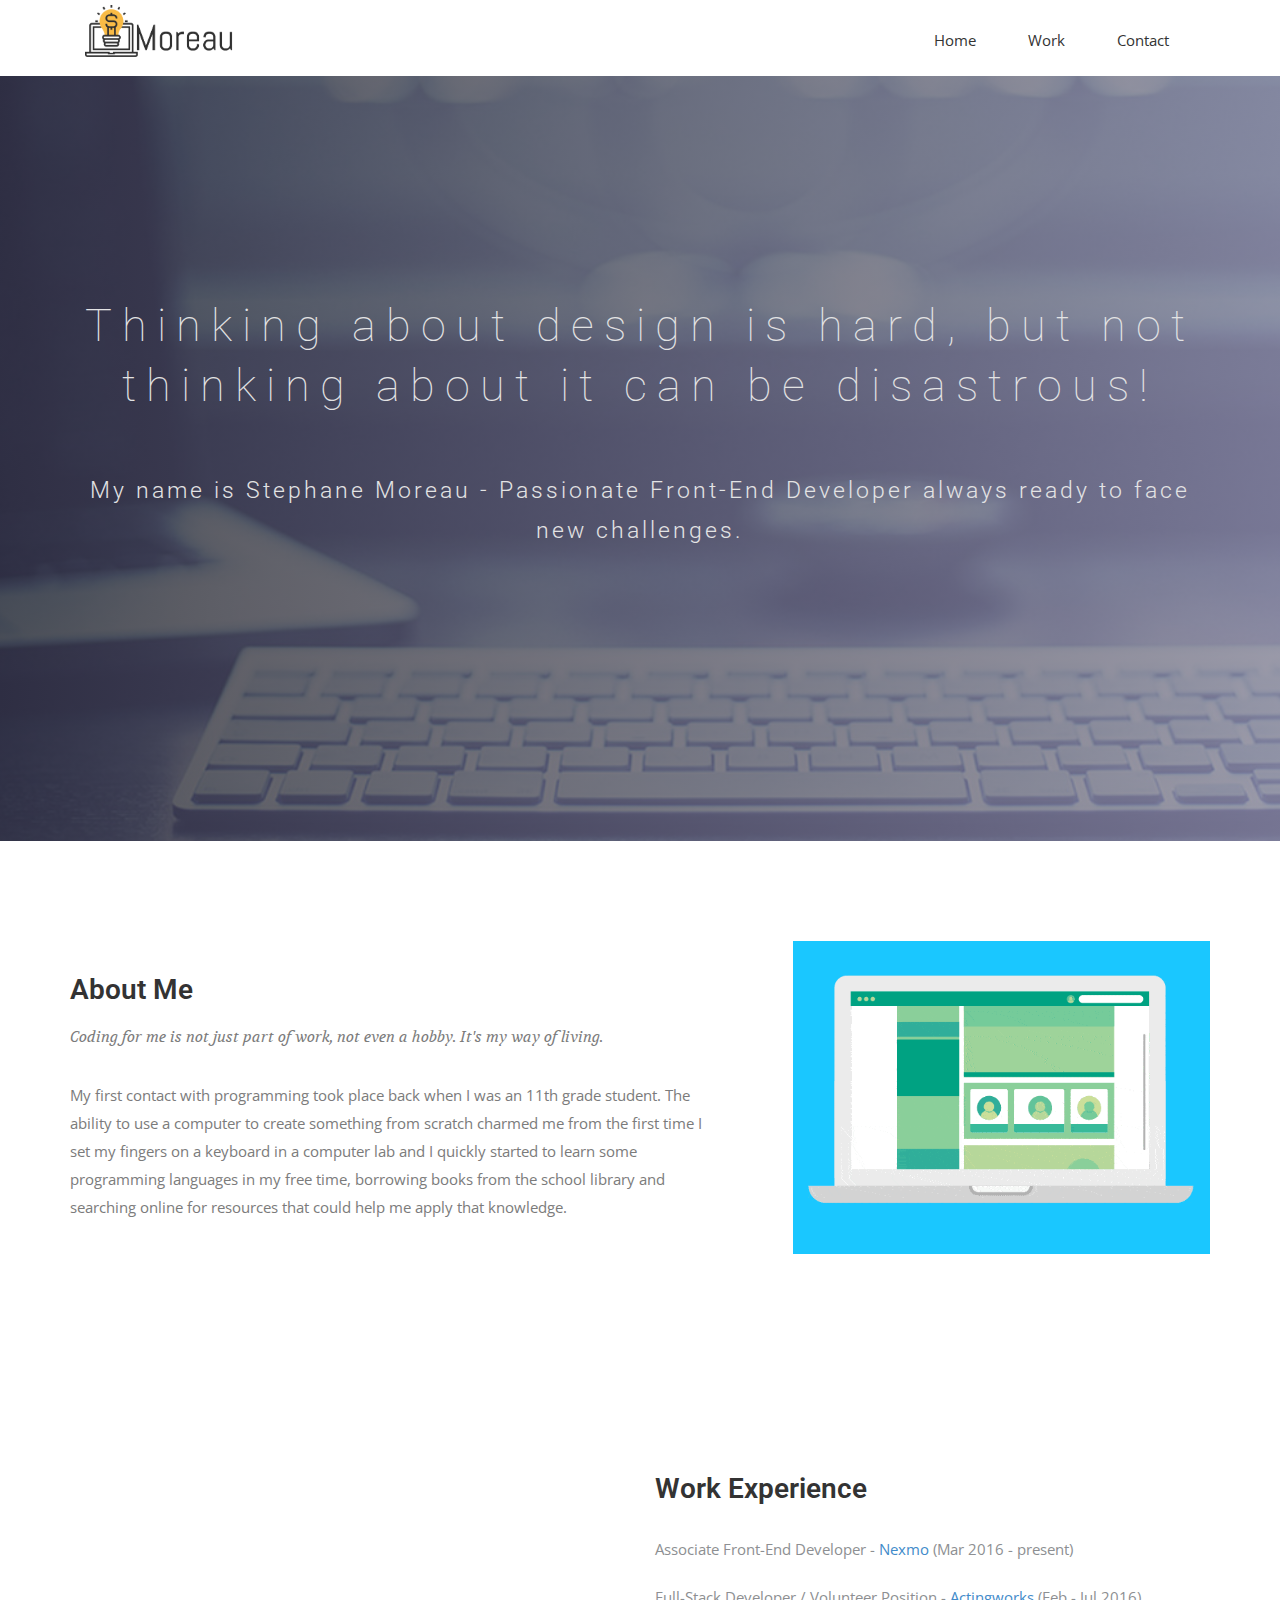
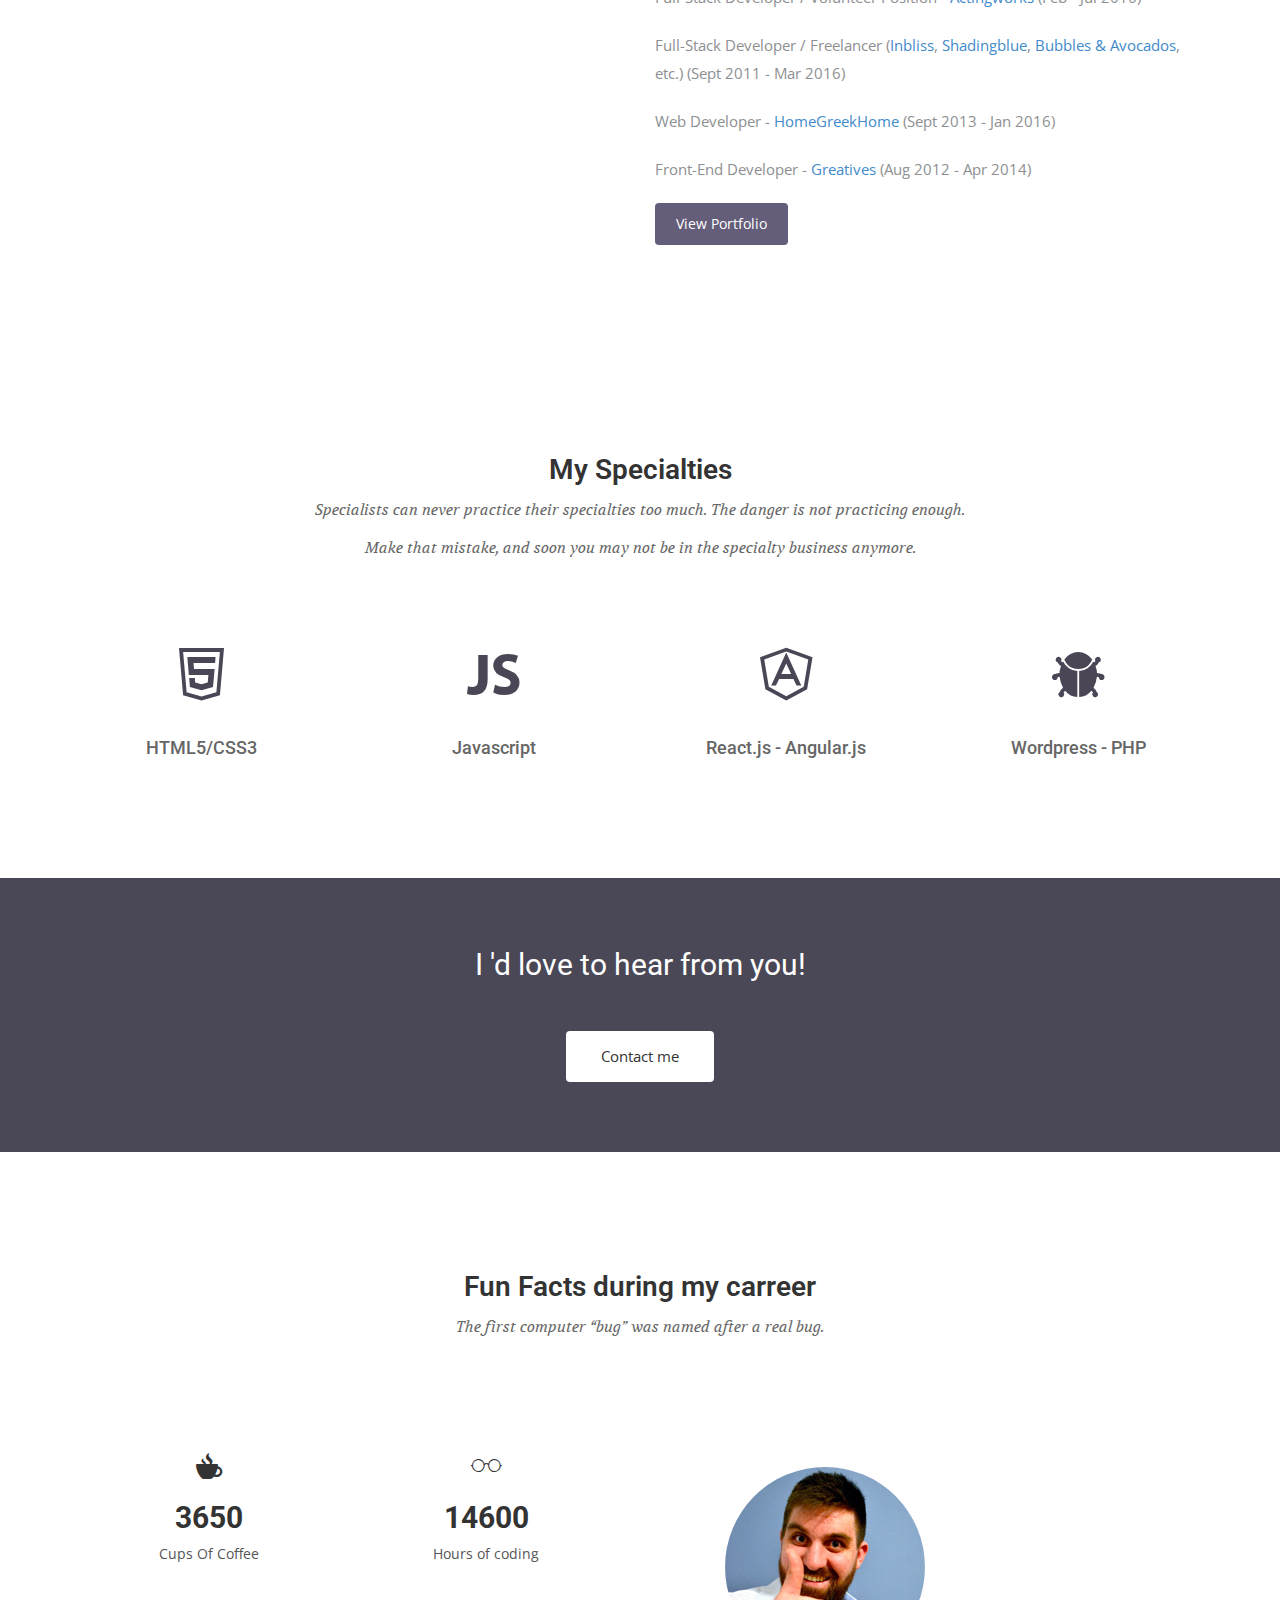
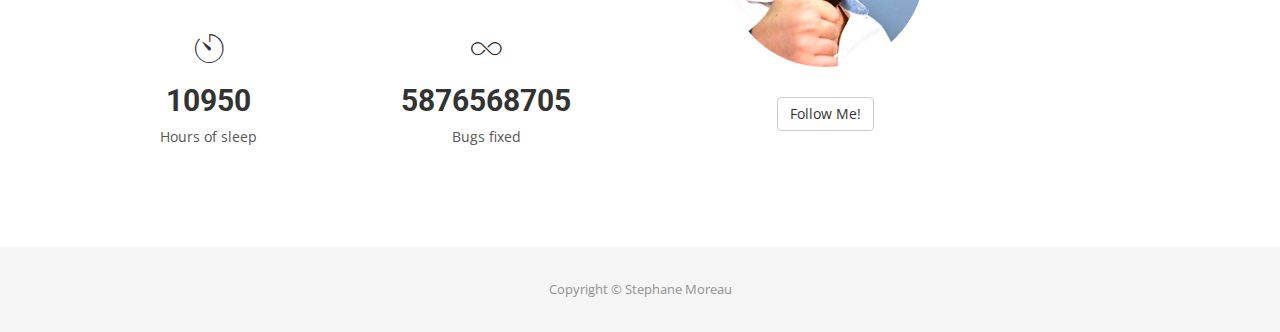
<file: index.html>
<!DOCTYPE html>
<html class="no-js">
  <head>
    <meta charset="utf-8">
    <meta http-equiv="X-UA-Compatible" content="IE=edge">
    <title>Stephane Moreau</title>
    <meta name="description" content="">
    <meta name="viewport" content="width=device-width, initial-scale=1">
    <!-- Place favicon.ico and apple-touch-icon.png in the root directory -->
    
    <!-- CSS -->
    <link rel="stylesheet" href="css/owl.carousel.css">
    <link rel="stylesheet" href="css/bootstrap.min.css">
    <link rel="stylesheet" href="css/font-awesome.min.css">
    <link rel="stylesheet" href="css/style.css">
    <link rel="stylesheet" href="css/ionicons.min.css">
    <link rel="stylesheet" href="css/animate.css">
    <link rel="stylesheet" href="css/responsive.css">
    
    <!-- Js -->
    <script src="js/vendor/modernizr-2.6.2.min.js"></script>
    <script src="https://ajax.googleapis.com/ajax/libs/jquery/1.12.4/jquery.min.js"></script>
    <script>window.jQuery || document.write('<script src="js/vendor/jquery-1.10.2.min.js"><\/script>')</script>
    <script src="js/bootstrap.min.js"></script>
    <script src="js/owl.carousel.min.js"></script>
    <script src="js/plugins.js"></script>
    <script src="js/min/waypoints.min.js"></script>
    <script src="js/jquery.counterup.js"></script>

    <!-- favicon -->
    <link rel="apple-touch-icon" sizes="57x57" href="img/favicon.ico/apple-icon-57x57.png">
    <link rel="apple-touch-icon" sizes="60x60" href="img/favicon.ico/apple-icon-60x60.png">
    <link rel="apple-touch-icon" sizes="72x72" href="img/favicon.ico/apple-icon-72x72.png">
    <link rel="apple-touch-icon" sizes="76x76" href="img/favicon.ico/apple-icon-76x76.png">
    <link rel="apple-touch-icon" sizes="114x114" href="img/favicon.ico/apple-icon-114x114.png">
    <link rel="apple-touch-icon" sizes="120x120" href="img/favicon.ico/apple-icon-120x120.png">
    <link rel="apple-touch-icon" sizes="144x144" href="img/favicon.ico/apple-icon-144x144.png">
    <link rel="apple-touch-icon" sizes="152x152" href="img/favicon.ico/apple-icon-152x152.png">
    <link rel="apple-touch-icon" sizes="180x180" href="img/favicon.ico/apple-icon-180x180.png">
    <link rel="icon" type="image/png" sizes="192x192"  href="img/favicon.ico/android-icon-192x192.png">
    <link rel="icon" type="image/png" sizes="32x32" href="img/favicon.ico/favicon-32x32.png">
    <link rel="icon" type="image/png" sizes="96x96" href="img/favicon.ico/favicon-96x96.png">
    <link rel="icon" type="image/png" sizes="16x16" href="img/favicon.ico/favicon-16x16.png">
    <link rel="manifest" href="img/favicon.ico/manifest.json">
    <meta name="msapplication-TileColor" content="#ffffff">
    <meta name="msapplication-TileImage" content="img/favicon.ico/ms-icon-144x144.png">
    <meta name="theme-color" content="#ffffff">




    <script src="js/main.js"></script>
    <script>    
      $(document).ready(function() {
          var content = $('.content');
          var clicked = false;
          
          document.getElementById("trigger").addEventListener("click", function(event){
              event.preventDefault()
          });
        
          $('#trigger').on('click', function() {
              if (clicked === false){
                $(this).text('Hide Follow!');
                content.removeClass('reverse').addClass('running');
                $('#layerSocialControl, #layerSocialControl1, #layerSocialControl2, #layerSocialControl3').removeClass('hidden');
                clicked = true;
              }else{
                $(this).text('Follow Me!');
                content.removeClass('running').addClass('reverse');
                $('#layerSocialControl, #layerSocialControl1, #layerSocialControl2, #layerSocialControl3').addClass('hidden');
                clicked = false;
              }
          });
      });

        $(document).ready(function() {
          var offset = 220;
          var duration = 500;
          $(window).scroll(function() {
            if ($(this).scrollTop() > offset) {
              $('.crunchify-top').fadeIn(duration);
            } else {
              $('.crunchify-top').fadeOut(duration);
            }
          });
       
          $('.crunchify-top').click(function(event) {
            event.preventDefault();
            $('html, body').animate({scrollTop: 0}, duration);
            return false;
          })
        });
    </script>

  </head>
  <body>



    <!-- Header Start -->
  <header>
    <div class="container">
      <div class="row">
        <div class="col-md-12">
          <!-- header Nav Start -->
          <nav class="navbar navbar-default">
            <div class="container-fluid">
              <!-- Brand and toggle get grouped for better mobile display -->
              <div class="navbar-header">
                <button type="button" class="navbar-toggle collapsed" data-toggle="collapse" data-target="#bs-example-navbar-collapse-1">
                <span class="sr-only">Toggle navigation</span>
                <span class="icon-bar"></span>
                <span class="icon-bar"></span>
                <span class="icon-bar"></span>
                </button>
                <a class="navbar-brand" href="index.html">
                  <img style="width: 175px;" src="img/rsz_my-logo.png" alt="Logo">
                </a>
              </div>
                <!-- Collect the nav links, forms, and other content for toggling -->
                <div class="collapse navbar-collapse" id="bs-example-navbar-collapse-1">
                  <ul class="nav navbar-nav navbar-right">
                    <li><a href="index.html">Home</a></li>
                    <li><a href="work.html">Work</a></li>
                    <li><a href="contact.html">Contact</a></li>
                  </ul>
                </div><!-- /.navbar-collapse -->
              </div><!-- /.container-fluid -->
            </nav>
          </div>
        </div>
      </div>
    </header><!-- header close -->
        
    <!-- Slider Start -->
    <section id="slider">
      <div class="container">
        <div class="row">
          <div class="col-md-12">
            <div class="block">
              <h1 class="animated fadeInUp" style="text-align: center;">Thinking about design is hard, but not thinking about it can be disastrous!</h1>
              <p class="animated fadeInUp" style="text-align: center;">My name is Stephane Moreau - Passionate Front-End Developer always ready to face new challenges.</p>
            </div>
          </div>
        </div>
      </div>
    </section>
    <!-- Wrapper Start -->
    <section id="intro">
      <div class="container">
        <div class="row">
          <div class="col-md-7 col-sm-12">
            <div class="block">
              <div class="section-title">
                <h2>About Me</h2>
                <p>Coding for me is not just part of work, not even a hobby. It's my way of living.</p>
              </div>
              <p>My first contact with programming took place back when I was an 11th grade student. The ability to use a computer to create something from scratch charmed me from the first time I set my fingers on a keyboard in a computer lab and I quickly started to learn some programming languages in my free time, borrowing books from the school library and searching online for resources that could help me apply that knowledge.</p>
            </div>
          </div><!-- .col-md-7 close -->
          <div class="col-md-5 col-sm-12">
            <div class="block">
              <img src="img/ezgif.com-optimize.gif" alt="Img">
            </div>
          </div><!-- .col-md-5 close -->
        </div>
      </div>
    </section>

  <section id="feature">
    <div class="container">
      <div class="row">
        <div class="col-md-6 col-md-offset-6">
          <h2>Work Experience</h2>
          <p>Associate Front-End Developer - <a target="_blank" href="https://www.nexmo.com/">Nexmo</a> (Mar 2016 - present)</p>
          <p>Full-Stack Developer / Volunteer Position - <a target="_blank" href="http://actingworks.co.uk/">Actingworks</a> (Feb - Jul 2016)</p>
          <p>Full-Stack Developer / Freelancer (<a target="_blank" href="http://inbliss.gr/">Inbliss</a>, <a target="_blank" href="http://shadingblue.com/">Shadingblue</a>, <a target="_blank" href="http://www.bubblesandavocados.gr/">Bubbles & Avocados</a>, etc.) (Sept 2011 - Mar 2016)</p>
          <p>Web Developer - <a target="_blank" href="http://www.homegreekhome.com/">HomeGreekHome</a> (Sept 2013 - Jan 2016)</p>
          <p>Front-End Developer - <a target="_blank" href="https://themeforest.net/item/reload-responsive-multipurpose-theme/7302909?s_rank=3">Greatives</a> (Aug 2012 - Apr 2014)</p>
          <a href="work.html" class="btn btn-view-works">View Portfolio</a>
        </div>
      </div>
    </div>
  </section>
        
    <!-- Service Start -->
    <section id="service">
      <div class="container">
        <div class="row">
          <div class="section-title">
            <h2>My Specialties</h2>
            <p>Specialists can never practice their specialties too much. The danger is not practicing enough.</p>
            <p>Make that mistake, and soon you may not be in the specialty business anymore.</p>
          </div>
        </div>
        <div class="row ">
          <div class="col-sm-6 col-md-3">
            <div class="service-item">
              <i class="icon ion-social-html5-outline"></i>
              <h4><HEAD>HTML5/CSS3</HEAD></h4>
            </div>
          </div>
          <div class="col-sm-6 col-md-3">
            <div class="service-item">
              <i class="ion-social-javascript"></i>
              <h4>Javascript</h4>
            </div>
          </div>
          <div class="col-sm-6 col-md-3">
            <div class="service-item">
              <i class="ion-social-angular-outline"></i>
              <h4>React.js - Angular.js</h4>
            </div>
          </div>
          <div class="col-sm-6 col-md-3">
            <div class="service-item">
              <i class="ion-bug"></i>
              <h4>Wordpress - PHP</h4>
            </div>
          </div>
          </div>
        </div>
      </div>
    </section>
    <!-- Call to action Start -->
    <section id="call-to-action">
      <div class="container">
        <div class="row">
          <div class="col-md-12">
            <div class="block">
              <h2>I 'd love to hear from you!</h2>
              <a class="btn btn-default btn-call-to-action" href="contact.html" >Contact me</a>
            </div>
          </div>
        </div>
      </div>
    </section>
    <!-- Content Start -->
    <section id="testimonial">
      <div class="container">
        <div class="row">
          <div class="section-title text-center">
            <h2>Fun Facts during my carreer</h2>
            <p>The first computer “bug” was named after a real bug.</p>
          </div>
        </div>
        <div class="row">
          <div class="col-md-6">
            <div class="block">
              <ul class="counter-box clearfix">
                <li>
                  <div class="block">
                    <i class="ion-coffee"></i>
                    <h4 class="counter">3650</h4>
                    <span>Cups Of Coffee</span>
                  </div>
                </li>
                <li>
                  <div class="block">
                    <i class="ion-ios-glasses-outline"></i>
                    <h4 class="counter">14600</h4>
                    <span>Hours of coding</span>
                  </div>
                </li>
                <li>
                  <div class="block">
                    <i class="ion-ios-timer-outline"></i>
                    <h4 class="counter">10950</h4>
                    <span>Hours of sleep</span>
                  </div>
                </li>
                <li>
                  <div class="block">
                    <i class="ion-ios-infinite-outline"></i>
                    <h4 class="counter">5876568705</h4>
                    <span>Bugs fixed</span>
                  </div>
                </li>

              </ul>
            </div>
          </div>
          <div class="col-md-6 hidden-sm hidden-xs">
            <!-- Follow me -->
            <div class="content">
              <div class="ID-Image">
              <img src="img/stefanos200x200.jpg" style="width: 200px; height: 200px; border-radius: 100px;">
                <ul id="follow">
                  <li class="line1">
                    <span id="layerBall" class="ball">LINKED IN</span><span id="layerPulse" class="pulse"></span>
                    </li>
                    
                  
                    <li class="line2">
                    <span id="layerBall1" class="ball1">FOORST</span><span id="layerPulse1" class="pulse1"></span>
                    </li>
                  
                    <li class="line3">
                    <span id="layerBall2" class="ball2">TWITTER</span><span id="layerPulse2" class="pulse2"></span>
                    </li>
                  
                    <li class="line4">
                    <span id="layerBall3" class="ball3">FACEBOOK</span><span id="layerPulse3" class="pulse3"></span>
                    </li>
                </ul>
                
                <ul id="social">
                  <li id="layerSocialControl3" class="facebook btn btn-default hidden"><a target="_blank" href="https://www.facebook.com/stefanos.moreau">Facebook</a></li>
                  <li id="layerSocialControl2" class="twitter btn btn-default hidden"><a target="_blank" href="https://twitter.com/st_moreau">Twitter</a></li>
                  <li id="layerSocialControl" class="linked btn btn-default hidden"><a target="_blank" href="https://uk.linkedin.com/in/stefmoreau
">Linked In</a></li>
                  <li id="layerSocialControl1" class="forrst btn btn-default hidden"><a target="_blank" href="https://www.instagram.com/st.moreau">Instagram</a></li>
                </ul>

              </div>
                
              <a class="btn btn-default" id="trigger" href="#">Follow Me!</a>
            </div>
          </div>
        </div>
      </div>
    </section>






<a href="#" class="crunchify-top">↑</a>

    
    <!-- footer Start -->
    <footer>
      <div class="container">
        <div class="row">
          <div class="col-md-12">
            <p>Copyright &copy; Stephane Moreau</p>
          </div>
        </div>
      </div>
    </footer>
            
            
  
            
    
    </bod</html>
</file>
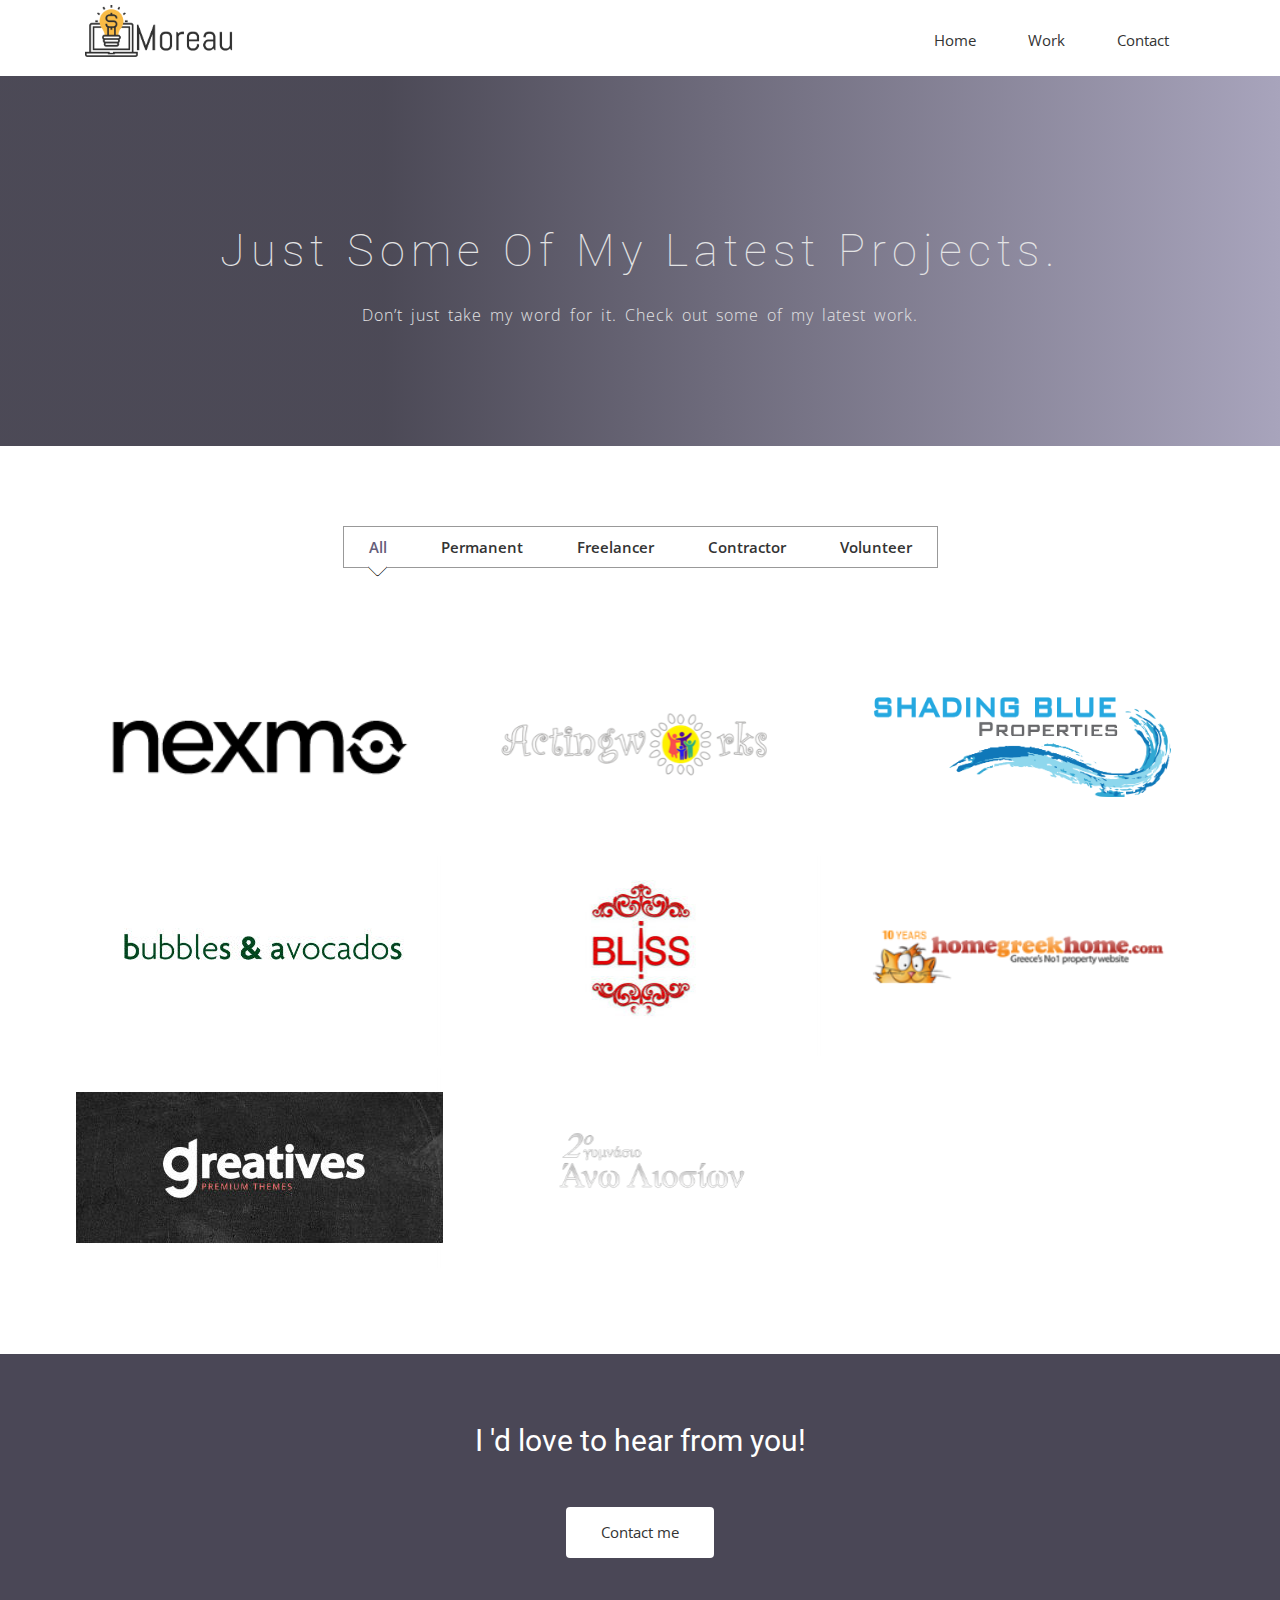
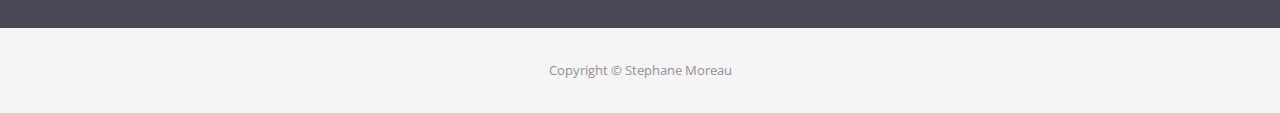
<file: work.html>
<!DOCTYPE html>
<html class="no-js">
  <head>
    <meta charset="utf-8">
    <meta http-equiv="X-UA-Compatible" content="IE=edge">
    <title>Stephane Moreau - Work</title>
    <meta name="description" content="">
    <meta name="viewport" content="width=device-width, initial-scale=1">
    <!-- Place favicon.ico and apple-touch-icon.png in the root directory -->
    
    <!-- CSS -->
    <link rel="stylesheet" href="css/owl.carousel.css">
    <link rel="stylesheet" href="css/bootstrap.min.css">
    <link rel="stylesheet" href="css/font-awesome.min.css">
    <link rel="stylesheet" href="css/style.css">
    <link rel="stylesheet" href="css/ionicons.min.css">
    <link rel="stylesheet" href="css/animate.css">
    <link rel="stylesheet" href="css/responsive.css">
    
    <!-- Js -->
    <script src="js/vendor/modernizr-2.6.2.min.js"></script>
    <script src="https://ajax.googleapis.com/ajax/libs/jquery/1.12.4/jquery.min.js"></script>
    <script>window.jQuery || document.write('<script src="js/vendor/jquery-1.10.2.min.js"><\/script>')</script>
    <script src="js/bootstrap.min.js"></script>
    <script src="js/owl.carousel.min.js"></script>
    <script src="js/min/waypoints.min.js"></script>
    <script src="js/jquery.counterup.js"></script>
    <script src="js/plugins.js"></script>

    <!-- favicon -->
    <link rel="apple-touch-icon" sizes="57x57" href="img/favicon.ico/apple-icon-57x57.png">
    <link rel="apple-touch-icon" sizes="60x60" href="img/favicon.ico/apple-icon-60x60.png">
    <link rel="apple-touch-icon" sizes="72x72" href="img/favicon.ico/apple-icon-72x72.png">
    <link rel="apple-touch-icon" sizes="76x76" href="img/favicon.ico/apple-icon-76x76.png">
    <link rel="apple-touch-icon" sizes="114x114" href="img/favicon.ico/apple-icon-114x114.png">
    <link rel="apple-touch-icon" sizes="120x120" href="img/favicon.ico/apple-icon-120x120.png">
    <link rel="apple-touch-icon" sizes="144x144" href="img/favicon.ico/apple-icon-144x144.png">
    <link rel="apple-touch-icon" sizes="152x152" href="img/favicon.ico/apple-icon-152x152.png">
    <link rel="apple-touch-icon" sizes="180x180" href="img/favicon.ico/apple-icon-180x180.png">
    <link rel="icon" type="image/png" sizes="192x192"  href="img/favicon.ico/android-icon-192x192.png">
    <link rel="icon" type="image/png" sizes="32x32" href="img/favicon.ico/favicon-32x32.png">
    <link rel="icon" type="image/png" sizes="96x96" href="img/favicon.ico/favicon-96x96.png">
    <link rel="icon" type="image/png" sizes="16x16" href="img/favicon.ico/favicon-16x16.png">
    <link rel="manifest" href="img/favicon.ico/manifest.json">
    <meta name="msapplication-TileColor" content="#ffffff">
    <meta name="msapplication-TileImage" content="img/favicon.ico/ms-icon-144x144.png">
    <meta name="theme-color" content="#ffffff">

    <script src="js/main.js"></script>

    <script type="text/javascript">
      
      $(document).ready(function() {
          var offset = 220;
          var duration = 500;
          $(window).scroll(function() {
            if ($(this).scrollTop() > offset) {
              $('.crunchify-top').fadeIn(duration);
            } else {
              $('.crunchify-top').fadeOut(duration);
            }
          });
       
          $('.crunchify-top').click(function(event) {
            event.preventDefault();
            $('html, body').animate({scrollTop: 0}, duration);
            return false;
          })
        });
      
    </script>
  </head>
  <body>




    <!-- Header Start -->
    <header>
        <div class="container">
            <div class="row">
                <div class="col-md-12">
                            <!-- header Nav Start -->
                    <nav class="navbar navbar-default">
                      <div class="container-fluid">
                        <!-- Brand and toggle get grouped for better mobile display -->
                        <div class="navbar-header">
                          <button type="button" class="navbar-toggle collapsed" data-toggle="collapse" data-target="#bs-example-navbar-collapse-1">
                            <span class="sr-only">Toggle navigation</span>
                            <span class="icon-bar"></span>
                            <span class="icon-bar"></span>
                            <span class="icon-bar"></span>
                          </button>
                          <a class="navbar-brand" href="index.html">
                              <img style="width: 175px;" src="img/rsz_my-logo.png" alt="Logo">
                          </a>
                        </div>

                        <!-- Collect the nav links, forms, and other content for toggling -->
                        <div class="collapse navbar-collapse" id="bs-example-navbar-collapse-1">
                          <ul class="nav navbar-nav navbar-right">
                            <li><a href="index.html">Home</a></li>
                            <li><a href="work.html">Work</a></li>
                            <li><a href="contact.html">Contact</a></li>
                            </li>
                          </ul>
                        </div><!-- /.navbar-collapse -->
                      </div><!-- /.container-fluid -->
                    </nav>
                </div>
            </div>
        </div>
    </header><!-- header close -->
    
        <!-- Slider Start -->
    <section id="global-header">
        <div class="container">
            <div class="row">
                <div class="col-md-12">
                    <div class="block">
                        <h1>Just some of my latest projects.</h1>
                        <p>Don’t just take my word for it. Check out some of my latest work.</p>
                    </div>
                </div>
            </div>
        </div>
    </section>
        <!-- Portfolio Start -->
    <section id="portfolio-work">
        <div class="container">
            <div class="row">
              <div class="col-md-12">
                <div class="block">
                  <div class="portfolio-menu">
                    <ul>
                        <li class="filter" data-filter="all">All</li>
                        <li class="filter" data-filter=".Permanent">Permanent</li>
                        <li class="filter" data-filter=".Freelancer">Freelancer</li>
                        <li class="filter" data-filter=".Contractor">Contractor</li>
                        <li class="filter" data-filter=".Volunteer">Volunteer</li>
                    </ul>
                  </div>
                  <div class="portfolio-contant">
                    <ul id="portfolio-contant-active">
                      <li class="mix Permanent">
                        <a target="_blank" href="#">
                          <img src="img/portfolio/nexmo_logo_alt.gif" alt="">
                          <div class="overly">
                            <div class="position-center">
                              <h2>Nexmo</h2>
                              <p>Nexmo’s cloud communications platform enables you to develop faster and easier than ever before.</p>
                            </div>
                          </div>
                        </a>
                      </li>
                      <li class="mix Volunteer">
                        <a target="_blank" href="http://actingworks.co.uk/">
                          <img src="img/portfolio/ActingWorks-Logo.png" alt="">
                          <div class="overly">
                            <div class="position-center">
                              <h2>Actingworks</h2>
                              <p>Giving your child the opportunity to take part in activities like games, dance, arts & crafts and much more, as well as getting on with their homework.</p>
                            </div>
                          </div>
                        </a>
                      </li>
                      <li class="mix Freelancer">
                        <a target="_blank" href="http://shadingblue.com/">
                          <img src="img/portfolio/Shading-Blue.png" alt="">
                          <div class="overly">
                            <div class="position-center">
                              <h2>ShadingBlue</h2>
                              <p>Quality homes for your dream vacations.</p>
                            </div>
                          </div>
                        </a>
                      </li>
                      <li class="mix Freelancer">
                        <a target="_blank" href="http://www.bubblesandavocados.gr">
                          <img src="img/portfolio/bubbles-logo.jpg" alt="">
                          <div class="overly">
                            <div class="position-center">
                              <h2>Bubbles & Avocados</h2>
                              <p>Clean eating. Recipes - Motivation</p>
                            </div>
                          </div>
                        </a>
                      </li>
                      <li class="mix Freelancer">
                        <a target="_blank" href="http://inbliss.gr/">
                          <img src="img/portfolio/bliss-logo-300.jpg" alt="">
                          <div class="overly">
                            <div class="position-center">
                              <h2>Inbliss</h2>
                              <p>A registered professional company specialised in the art of light handling.</p>
                            </div>
                          </div>
                        </a>
                      </li>
                      <li class="mix Permanent">
                        <a target="_blank" href="http://www.homegreekhome.com/">
                          <img src="img/portfolio/homegreekhome.png" alt="">
                          <div class="overly">
                            <div class="position-center">
                              <h2>HomeGreekHome</h2>
                              <p>All property listings for sale or rent in Greece and Cyprus.</p>
                            </div>
                          </div>
                        </a>
                      </li>
                      <li class="mix Contractor">
                        <a target="_blank" href="https://themeforest.net/item/reload-responsive-multipurpose-theme/7302909?s_rank=3">
                          <img src="img/portfolio/greatives-profil.jpg" alt="">
                          <div class="overly">
                            <div class="position-center">
                              <h2>Greatives</h2>
                              <p>Reload - Responsive Multi-Purpose Theme.</p>
                            </div>
                          </div>
                        </a>
                      </li>
                      <li class="mix Freelancer">
                        <a target="_blank" href="http://2gymanli.gr/">
                          <img src="img/portfolio/2gymanli.png" alt="">
                          <div class="overly">
                            <div class="position-center">
                              <h2>2nd Ano Liosia Gymnasium</h2>
                              <p>No more stress over forgetting to bring home hard copies of assignments; students can simply log in and access the homework/activities from there.</p>
                            </div>
                          </div>
                        </a>
                      </li>
                    </ul>
                  </div>
                </div>
              </div>
            </div>
        </div>
    </section>

  
<!-- Call to action Start -->
    <section id="call-to-action">
      <div class="container">
        <div class="row">
          <div class="col-md-12">
            <div class="block">
              <h2>I 'd love to hear from you!</h2>
              <a class="btn btn-default btn-call-to-action" href="contact.html" >Contact me</a>
            </div>
          </div>
        </div>
      </div>
    </section>

    <a href="#" class="crunchify-top">↑</a>

    <!-- footer Start -->
    <footer>
      <div class="container">
        <div class="row">
          <div class="col-md-12">
            <p>Copyright &copy; Stephane Moreau</p>
          </div>
        </div>
      </div>
    </footer>
        
    </body>
</html>
</file>
<file: css/style.css>
@import url(http://fonts.googleapis.com/css?family=Open+Sans:400,300,600);
@import url(http://fonts.googleapis.com/css?family=Roboto:400,100,300,500,700);
@import url(http://fonts.googleapis.com/css?family=Volkhov:400italic);
/* var text-decoration */
/*--
  Common Css
--*/
body {
  font-family: 'Open Sans', sans-serif;
  -webkit-font-smoothing: antialiased;
}
h1,
h2,
h3,
h4,
h5,
h6 {
  font-family: 'Roboto', sans-serif;
}
h2 {
  font-size: 30px;
  font-weight: 400;
}
h3 {
  font-size: 28px;
  font-weight: 300;
}
p {
  font-size: 15px;
  line-height: 28px;
}
ul {
  padding: 0;
  margin: 0;
  list-style: none;
}
a,
a:active,
a:focus,
a:active {
  text-decoration: none !important;
}
.section-title {
  margin-bottom: 70px;
}
.section-title h2 {
  font-size: 28px;
  font-weight: 600;
}
.section-title p {
  font-family: 'Volkhov', serif;
  font-style: italic;
  color: #666;
}
/*--
  Header Start 
--*/
header {
  background: #fff;
  padding: 0px 0 16px 0;
}
@media (max-width: 767px) {
  header {
    padding: 0;
  }
}
header .navbar {
  margin-bottom: 0px;
  border: 0px;
}
header .navbar-brand {
  padding-top: 5px;
}
header .navbar-default {
  background: none;
  border: 0px;
}
header .navbar-default .navbar-nav {
  padding-top: 20px;
}
header .navbar-default .navbar-nav li a {
  color: #333333;
  padding: 10px 26px;
  font-size: 15px;
}
font header .navbar-default .navbar-nav li a:hover {
  color: #000;
}
/*---------------------------------------------
          Index Start 
-----------------------------------------------*/
/*--
  Slider Start 
--*/
#slider {
  background: url("../img/slider-bg.jpg") no-repeat;
  background-size: cover;
  background-attachment: fixed;
  background-position: 10% 0%;
  padding: 200px 0 280px 0;
  position: relative;
}
#slider:before {
  content: "";
  position: absolute;
  left: 0;
  top: 0;
  bottom: 0;
  right: 0;
  width: 100%;
  height: 100%;
  background: linear-gradient(to left, #8b86a3, #322e40);
  opacity: 0.8;
}
#slider .block {
  color: #E3E3E4;
}
#slider .block h1 {
  font-family: 'Roboto', sans-serif;
  font-weight: 100;
  font-size: 45px;
  line-height: 60px;
  letter-spacing: 10px;
  padding-bottom: 45px;
}
#slider .block p {
  font-size: 23px;
  line-height: 40px;
  font-family: 'Roboto', sans-serif;
  font-weight: 300;
  letter-spacing: 3px;
}
/*--
  wrapper Start 
--*/
#intro {
  padding: 100px 0;
}
#intro .block h2 {
  padding-top: 35px;
  line-height: 27px;
  margin: 0;
}
#intro .block p {
  color: #7B7B7B;
  padding-top: 20px;
}
#intro .block img {
  padding-left: 40px;
  width: 100%;
}
#intro .section-title {
  margin-bottom: 0px;
}
#intro .section-title p {
  padding-top: 20px;
}
/*--
  service Start 
--*/
#service {
  text-align: center;
  padding: 90px 0;
}
#service .service-item {
  padding-bottom: 30px;
}
#service .service-item i {
  font-size: 60px;
  color: #4A4656;
}
#service .service-item h4 {
  padding-top: 20px;
  margin: 0;
  color: #666;
}
#service .service-item p {
  color: #888;
  padding-top: 10px;
  margin: 0;
  font-size: 14px;
  line-height: 1.8;
}
/*--
  call-to-action Start 
--*/
#call-to-action {
  background: url("../img/call-to-action-bg.jpg") no-repeat;
  background-size: cover;
  background-attachment: fixed;
  padding: 70px 0px;
  position: relative;
  text-align: center;
  color: #fff;
}
#call-to-action:before {
  content: "";
  position: absolute;
  left: 0;
  right: 0;
  top: 0;
  bottom: 0;
  width: 100%;
  height: 100%;
  background: #1d192c;
  opacity: 0.8;
}
#call-to-action h2 {
  padding-bottom: 20px;
  line-height: 33px;
  margin: 0;
  font-size: 30px;
}
#call-to-action p {
  font-size: 14px;
  line-height: 1.6;
}
#call-to-action .btn-call-to-action {
  padding: 15px 35px;
  border: none;
  background-color: #fff;
  font-size: 15px;
  color: #333333;
  margin-top: 30px;
}
/*--
  Feature Start 
--*/
#feature {
  background: url("../img/featue-bg.jpg");
  background-position: 50% 94px;
  width: 100%;
  display: block;
  position: relative;
  overflow: visible;
  background-attachment: fixed;
  background-repeat: no-repeat;
  background-position: center center;
  background-color: #fff;
  -webkit-background-size: cover;
  -moz-background-size: cover;
  -o-background-size: cover;
  background-size: cover;
  -webkit-box-sizing: border-box;
  -moz-box-sizing: border-box;
  box-sizing: border-box;
  -webkit-backface-visibility: hidden;
  backface-visibility: hidden;
  padding: 100px 0;
}
#feature h2 {
  font-size: 28px;
  font-weight: 600;
  margin-bottom: 30px;
}
#feature p {
  color: #8d8f92;
  margin-bottom: 20px;
}
#feature .btn-view-works {
  background: #655E7A;
  color: #fff;
  padding: 10px 20px;
}
/*--
  content Start 
--*/
#testimonial {
  padding: 100px 0 0 0;
}
#testimonial .block h2 {
  line-height: 27px;
  color: #5C5C5C;
  padding-top: 110px;
}
#testimonial .block p {
  padding-top: 50px;
  color: #7B7B7B;
}
#testimonial .counter-box li {
  width: 50%;
  float: left;
  text-align: center;
  margin: 30px 0 30px;
}
#testimonial .counter-box li i {
  font-size: 35px;
}
#testimonial .counter-box li h4 {
  font-size: 30px;
  font-weight: bold;
}
#testimonial .counter-box li span {
  color: #555;
}
#testimonial .testimonial-carousel {
  text-align: center;
  width: 75%;
  border: 1px solid #DEDEDE;
  padding: 24px;
  margin: 0 auto;
}
#testimonial .testimonial-carousel img {
  padding-bottom: 38px;
}
#testimonial .testimonial-carousel p {
  line-height: 28px;
  font-weight: 300;
  padding-bottom: 20px;
}
#testimonial .testimonial-carousel .user img {
  padding-bottom: 0px;
  border-radius: 500px;
}
#testimonial .testimonial-carousel .user p {
  padding-bottom: 0;
  font-size: 12px;
  line-height: 20px;
  color: #353241;
}
#testimonial .testimonial-carousel .user p span {
  display: block;
  color: #353241;
  font-weight: 600;
}
#testimonial .testimonial-carousel .owl-carousel .owl-pagination div {
  border: 1px solid #1D1D1D;
  border-radius: 500px;
  display: inline-block;
  height: 10px;
  margin-right: 15px;
  width: 10px;
}
#testimonial .testimonial-carousel .owl-carousel .owl-pagination div.active {
  background: #5C5C5C;
  font-size: 30px;
  display: inline-block;
  border: 0px;
}
/*--
  features Start 
--*/
#clients-logo-section {
  padding-top: 30px;
  padding-bottom: 75px;
}
#clients-logo-section .clients-logo-img {
  padding: 0px 50px;
}
/*---------------------------------------------
          Work Start 
-----------------------------------------------*/
/*--
  Slider-work Start 
--*/
#global-header {
  background-size: cover;
  padding-top: 150px;
  padding-bottom: 107px;
  position: relative;
  background-attachment: fixed;
}
#global-header:before {
  content: "";
  position: absolute;
  left: 0;
  top: 0;
  bottom: 0;
  right: 0;
  width: 100%;
  height: 100%;
  background: linear-gradient(to left, #928dab, #1f1c2c 70%);
  opacity: 0.8;
}
#global-header .block {
  color: #E3E3E4;
  margin: 0 auto;
  text-align: center;
}
#global-header .block h1 {
  font-weight: 100;
  font-size: 45px;
  letter-spacing: 6px;
  padding-bottom: 15px;
  margin-top: 0;
  text-transform: capitalize;
}
#global-header .block p {
  font-size: 16px;
  font-weight: 300;
  letter-spacing: 1px;
  word-spacing: 3px;
}
/*--
  portfolio-work Start 
--*/
#portfolio-work {
  overflow: hidden;
  padding: 80px 0;
}
#portfolio-work .block .portfolio-menu {
  padding-bottom: 30px;
  text-align: center;
}
#portfolio-work .block .portfolio-menu ul {
  border: 1px solid #999999;
  display: inline-block;
  margin-bottom: 40px;
}
#portfolio-work .block .portfolio-menu ul li {
  display: inline-block;
  padding: 0px 25px;
  cursor: pointer;
  font-size: 15px;
  line-height: 40px;
  font-weight: 600;
  color: #333333;
  text-transform: capitalize;
  position: relative;
}
#portfolio-work .block .portfolio-menu ul .active {
  color: #655E7A;
  position: relative;
}
#portfolio-work .block .portfolio-menu ul .active:before {
  content: "\f0d7";
  position: absolute;
  font-family: 'FontAwesome';
  bottom: -18px;
  font-size: 30px;
  width: 20px;
  left: 0px;
  right: 0px;
  top: 23px;
  margin: 0 auto;
  color: #fff;
  text-shadow: 0 1px 0px rgba(0, 0, 0, 0.9);
  -webkit-transition: all 0.4s ease-in-out;
  -moz-transition: all 0.4s ease-in-out;
  -o-transition: all 0.4s ease-in-out;
  -ms-transition: all 0.4s ease-in-out;
  transition: all 0.4s ease-in-out;
}
#portfolio-work .block .portfolio-menu ul li:hover:before {
  content: "\f0d7";
  position: absolute;
  font-family: 'FontAwesome';
  bottom: -18px;
  font-size: 30px;
  width: 20px;
  left: 0px;
  right: 0px;
  top: 24px;
  margin: 0 auto;
  color: #fff;
  text-shadow: 0 1px 0px rgba(0, 0, 0, 0.9);
  -webkit-transition: all 0.4s ease-in-out;
  -moz-transition: all 0.4s ease-in-out;
  -o-transition: all 0.4s ease-in-out;
  -ms-transition: all 0.4s ease-in-out;
  transition: all 0.4s ease-in-out;
}
#portfolio-work .block .portfolio-contant ul li {
  float: left;
  width: 32.22%;
  height: 200px;
  overflow: hidden;
  margin: 6px;
  position: relative;
}
#portfolio-work .block .portfolio-contant ul li:hover .overly {
  opacity: 1;
}
#portfolio-work .block .portfolio-contant ul li:hover .position-center {
  position: absolute;
  top: 50%;
  -webkit-transform: translate(0%, -50%);
  -moz-transform: translate(0%, -50%);
  -ms-transform: translate(0%, -50%);
  transform: translate(0%, -50%);
}
#portfolio-work .block .portfolio-contant ul li a {
  display: block;
  color: #fff;
}
#portfolio-work .block .portfolio-contant ul li a h2 {
  font-size: 22px;
  text-transform: uppercase;
  letter-spacing: 1px;
}
#portfolio-work .block .portfolio-contant ul li a p {
  font-size: 15px;
}
#portfolio-work .block .portfolio-contant ul li a span {
  font-style: italic;
  font-size: 13px;
  color: #655E7A;
}
#portfolio-work .block .portfolio-contant ul img {
  width: 100%;
  height: auto;
}
#portfolio-work .block .portfolio-contant .overly {
  position: absolute;
  top: 0;
  bottom: 0;
  right: 0;
  left: 0;
  background: rgba(0, 0, 0, 0.9);
  opacity: 0;
  -webkit-transition: .3s all;
  -o-transition: .3s all;
  transition: .3s all;
  text-align: center;
}
#portfolio-work .block .portfolio-contant .position-center {
  position: absolute;
  top: 50%;
  width: 100%;
  margin-left: auto;
  margin-right: auto;
  -webkit-transform: translate(0%, 50%);
  -moz-transform: translate(0%, 50%);
  -ms-transform: translate(0%, 50%);
  transform: translate(0%, 50%);
  -webkit-transition: .5s all;
  -o-transition: .5s all;
  transition: .5s all;
}
#portfolio-work .block .mix {
  display: none;
}
/*--
  wrapper-work Start 
--*/
#wrapper-work {
  overflow: hidden;
  padding-top: 100px;
}
#wrapper-work ul li {
  width: 50%;
  float: left;
  position: relative;
}
#wrapper-work ul li img {
  width: 100%;
  height: 100%;
}
#wrapper-work ul li .items-text {
  position: absolute;
  top: 0;
  bottom: 0;
  left: 0;
  right: 0;
  width: 100%;
  height: 100%;
  color: #fff;
  background: rgba(0, 0, 0, 0.6);
  padding-left: 44px;
  padding-top: 140px;
}
#wrapper-work ul li .items-text h2 {
  padding-bottom: 28px;
  padding-top: 75px;
  position: relative;
}
#wrapper-work ul li .items-text h2:before {
  content: "";
  position: absolute;
  left: 0;
  bottom: 0;
  width: 75px;
  height: 3px;
  background: #fff;
}
#wrapper-work ul li .items-text p {
  padding-top: 30px;
  font-size: 16px;
  line-height: 27px;
  font-weight: 300;
  padding-right: 80px;
}
/*--
  features-work Start 
--*/
#features-work {
  padding-top: 50px;
  padding-bottom: 75px;
}
#features-work .block ul li {
  width: 19%;
  text-align: center;
  display: inline-block;
  padding: 40px 0px;
}
/*---------------------------------------------
          Work Close 
-----------------------------------------------*/
/*=============================================*/
/*---------------------------------------------
           Contact Start 
-----------------------------------------------*/
/*--
  slider-contact Start 
--*/
#slider-contact {
  background-size: cover;
  padding-top: 150px;
  padding-bottom: 107px;
  position: relative;
}
#slider-contact:before {
  content: "";
  position: absolute;
  left: 0;
  top: 0;
  bottom: 0;
  right: 0;
  width: 100%;
  height: 100%;
  background: linear-gradient(to left, #928dab, #1f1c2c 70%);
  opacity: 0.8;
}
#slider-contact .block {
  color: #E3E3E4;
  margin: 0 auto;
  padding-left: 90px;
}
#slider-contact .block h1 {
  font-family: 'Roboto', sans-serif;
  font-weight: 100;
  font-size: 45px;
  line-height: 60px;
  letter-spacing: 6px;
  padding-bottom: 15px;
}
#slider-contact .block p {
  font-size: 23px;
  line-height: 40px;
  font-family: 'Roboto', sans-serif;
  font-weight: 300;
  letter-spacing: 1px;
  word-spacing: 3px;
}
/*--
  contact-form Start 
--*/
#contact-form {
  padding-top: 70px;
  padding-bottom: 35px;
}
#contact-form form .form-group {
  padding-bottom: 15px;
  margin: 0px;
}
#contact-form form .form-group .form-control {
  background: #F6F8FA;
  height: 60px;
  border: 1px solid #EEF2F6;
  box-shadow: none;
  width: 100%;
}
#contact-form form .form-group-2 {
  padding-bottom: 15px;
  margin: 0px;
}
#contact-form form .form-group-2 textarea {
  background: #F6F8FA;
  height: 135px;
  border: 1px solid #EEF2F6;
  box-shadow: none;
  width: 100%;
}
#contact-form button {
  width: 100%;
  height: 60px;
  background: #47424C;
  border: none;
  color: #fff;
  font-family: 'Open Sans', sans-serif;
  font-size: 18px;
}
/*--
  wrapper-contact Start 
--*/
.address-block li {
  margin-bottom: 20px;
}
.address-block li i {
  margin-right: 15px;
  font-size: 20px;
  width: 20px;
}
.social-icons {
  margin-top: 40px;
}
.social-icons li {
  display: inline-block;
  margin: 0 6px;
}
.social-icons a {
  display: inline-block;
}
.social-icons i {
  color: #2C2C2C;
  margin-right: 25px;
  font-size: 25px;
}
.google-map {
  position: relative;
}
.google-map #map {
  width: 100%;
  height: 300px;
  background-color: #ff432e;
}
#contact-box {
  padding-top: 35px;
  padding-bottom: 58px;
}
#contact-box .block img {
  width: 100%;
}
#contact-box .block h2 {
  font-family: 'Open Sans', sans-serif;
  font-weight: 300;
  color: #000;
  font-size: 28px;
  padding-bottom: 30px;
}
#contact-box .block p {
  color: #5C5C5C;
  display: block;
}
/*--
  features-contact Start 
--*/
#features-contact {
  padding-top: 50px;
  padding-bottom: 75px;
}
#features-contact .block ul li {
  width: 19%;
  text-align: center;
  display: inline-block;
  padding: 40px 0px;
}
/*---------------------------------------------
          Contact Close 
-----------------------------------------------*/
/*--------- Heading------------*/
.heading {
  padding-bottom: 60px;
  text-align: center;
}
.heading h2 {
  color: #000;
  font-size: 30px;
  line-height: 40px;
  font-weight: 400;
}
.heading p {
  font-size: 18px;
  line-height: 40px;
  color: #292929;
  font-weight: 300;
}
/*---------------------------*/
/*--
  footer Start 
--*/
footer {
  background: #F5F5F5;
  text-align: center;
  padding-top: 30px;
  padding-bottom: 20px;
}
footer p {
  font-size: 13px;
  line-height: 25px;
  color: #919191;
}
footer a {
  color: #595959;
}
footer .footer-manu {
  padding-bottom: 25px;
}
footer .footer-manu ul {
  margin: 0px;
  padding: 0px;
}
footer .footer-manu ul li {
  display: inline-block;
  padding: 0px 20px;
}
footer .footer-manu ul li a {
  display: inline-block;
  color: #494949;
}
footer .footer-manu ul li a:hover {
  color: #000;
}


/*to top*/
.crunchify-top:hover {
  color: #fff !important;
  background-color: #6f718b;
  text-decoration: none;
}
 
.crunchify-top {
  display: none;
  position: fixed;
  bottom: 3rem;
  right: 3rem;
  width: 4.2rem;
  height: 4.2rem;
  line-height: 4.2rem;
  font-size: 2.4rem;
  color: #fff;
  background-color: rgba(0,0,0,0.3);
  border-radius: 3.2rem;
  text-align: center;
  cursor: pointer;
}

/*Follow me*/

  
    
    

.container {
  margin: 0 auto; 
  overflow: hidden;
}

.content {
  min-height:380px;
  margin:0 70px;
  position:relative;
}


/* Trigger button for javascript */

#trigger {
  margin-left: 52px;
  margin-top: -40px;
}
#trigger:focus {
  background-color: #fff;
}


/* CONTAINER IMAGE */

.ID-Image {
  width: 200px;
  height: 200px;
  margin: 56px 0px;
  border-radius: 100px;
}

/* LINE FOLLOW */

#follow { 
  list-style:none; 
  position:relative;
  top: -94px;
  left: 110px;
  z-index:-1;
}

.running .line1,.running .line2,.running .line3,.running .line4 {
  background:#2187e7; 
  width:0px;
  height:1px;
  -moz-transform-origin: 0 0;
  -webkit-transform-origin: 0 0px;
}

.running .line1 { -moz-transform:rotate(27deg);  -webkit-transform:rotate(17deg);   -moz-animation:move  0.65s linear forwards; -webkit-animation:move  0.65s linear forwards;}
.running .line2 { -moz-transform:rotate(140deg); -webkit-transform:rotate(140deg);  -moz-animation:move1 0.75s linear forwards; -webkit-animation:move1  0.75s linear forwards;}
.running .line3 { -moz-transform:rotate(235deg); -webkit-transform:rotate(235deg);  -moz-animation:move2 0.9s linear forwards;  -webkit-animation:move2  0.9s linear forwards;}
.running .line4 { -moz-transform:rotate(315deg); -webkit-transform:rotate(315deg);  -moz-animation:move3 0.5s linear forwards;  -webkit-animation:move3  0.5s linear forwards;}


/* POINTER */

.running .ball, .running .ball1, .running .ball2, .running .ball3 {
  background-color:#2187e7; 
  background-image: -moz-linear-gradient(90deg, #2187e7 25%, #a0eaff); 
  background-image: -webkit-linear-gradient(90deg, #2187e7 25%, #a0eaff); 

  width:7px;
  height:7px;
  border-radius:50px;
  
  position:absolute;
  z-index:99;
  
  -moz-transform:scale(0);
  -moz-animation:point 0.1s linear forwards;
  
  -webkit-transform:scale(0);
  -webkit-animation:point 0.1s linear forwards;
}

/* SPECIAL FX*/

.running .pulse, .running .pulse1, .running .pulse2, .running .pulse3 {
  width:12px;
  height:12px;
  border-radius:30px;
  border: 1px solid #00c6ff;
  box-shadow: 0 0 5px #00c6ff;
  position:absolute;
  
  -moz-transform:scale(0);
  -moz-animation:pulse 0.6s ease-out;
  
  -webkit-transform:scale(0);
  -webkit-animation:pulse 0.6s ease-out;
}


/* COORDINATE POINTS BALL + SPECIAL FX */

.line1 span, .line2 span, .line3 span, .line4 span{ position:absolute; text-indent:-9999px; }

.ball   { left:295px; top:-3px; }
.ball1  { left:355px; top:-3px; }
.ball2  { left:200px; top:-3px; }
.ball3  { left:365px; top:-3px; }

.pulse   { left:293px; top:-5px; }
.pulse1  { left:354px; top:-5px; }
.pulse2  { left:198px; top:-5px; }
.pulse3  { left:363px; top:-5px; }


/* DELAY CONTROL LAYER */

#layerBall, #layerPulse     { -moz-animation-delay:0.6s; -webkit-animation-delay:0.6s; }
#layerBall1, #layerPulse1   { -moz-animation-delay:0.7s; -webkit-animation-delay:0.7s; }
#layerBall2, #layerPulse2   { -moz-animation-delay:0.8s; -webkit-animation-delay:0.8s; }
#layerBall3, #layerPulse3   { -moz-animation-delay:0.4s; -webkit-animation-delay:0.4s; }

/* FOLLOW ME LIST */

ul#social { list-style:none; }
ul#social li { 
  position:relative;
  font-size: 0.8em;
  text-transform: uppercase;
}

.running #layerSocialControl  { -moz-animation:tooltip 0.35s 0.55s linear forwards; -webkit-animation:tooltip 0.35s 0.55s linear forwards; }
.running #layerSocialControl1 { -moz-animation:tooltip 0.35s 0.65s linear forwards; -webkit-animation:tooltip 0.35s 0.65s linear forwards; }
.running #layerSocialControl2 { -moz-animation:tooltip 0.35s 0.8s linear forwards;  -webkit-animation:tooltip 0.35s 0.8s linear forwards; }
.running #layerSocialControl3 { -moz-animation:tooltip 0.35s 0.4s linear forwards;  -webkit-animation:tooltip 0.35s 0.4s linear forwards; }

#social .facebook { top: -18px; left: 344px; }
#social .twitter  { top: -376px; left: 242px; }
#social .linked   { top: 93px; left: -206px; }
#social .forrst   { top: -310px; left: -127px; }

/* ANIMATION LINE */

@-moz-keyframes move {
  0%   { width:0px;}
  100% { width:300px; box-shadow:0px 0px 5px 1px rgba(0,198,255,0.5); }
}

@-moz-keyframes move1 {
  0%   { width:0px;}
  100% { width:360px; box-shadow:0px 0px 5px 1px rgba(0,198,255,0.5); }
}

@-moz-keyframes move2 {
  0%   { width:0px;}
  100% { width:205px; box-shadow:0px 0px 5px 1px rgba(0,198,255,0.5); }
}

@-moz-keyframes move3 {
  0%   { width:0px;}
  100% { width:370px; box-shadow:0px 0px 5px 1px rgba(0,198,255,0.5); }
}

@-webkit-keyframes move {
  0%   { width:0px;}
  100% { width:300px; box-shadow:0px 0px 5px 1px rgba(0,198,255,0.5); }
}

@-webkit-keyframes move1 {
  0%   { width:0px;}
  100% { width:360px; box-shadow:0px 0px 5px 1px rgba(0,198,255,0.5); }
}

@-webkit-keyframes move2 {
  0%   { width:0px;}
  100% { width:205px; box-shadow:0px 0px 5px 1px rgba(0,198,255,0.5); }
}

@-webkit-keyframes move3 {
  0%   { width:0px;}
  100% { width:370px; box-shadow:0px 0px 5px 1px rgba(0,198,255,0.5); }
}

/* ANIMATION BALL + SPECIAL FX */

@-moz-keyframes point {
  0%  {-moz-transform:scale(0,0);}
  100%{-moz-transform:scale(1,1);}  
}

@-moz-keyframes pulse {
  0%   {-moz-transform: scale(0);opacity: 0;}
    10%  {-moz-transform: scale(1);opacity: 0.5;}
  50%  {-moz-transform: scale(1.75);opacity: 0;}
    100% {-moz-transform: scale(0);opacity: 0;}  
} 

@-webkit-keyframes point {
  0%  {-webkit-transform:scale(0,0);}
  100%{-webkit-transform:scale(1,1);} 
}

@-webkit-keyframes pulse {
  0%   {-webkit-transform: scale(0);opacity: 0;}
    10%  {-webkit-transform: scale(1);opacity: 0.5;}
  50%  {-webkit-transform: scale(1.75);opacity: 0;}
    100% {-webkit-transform: scale(0);opacity: 0;}  
} 

/* ANIMATION LABEL */

@-moz-keyframes tooltip {
  0%  { -moz-transform:scale(0,0); opacity:0;}
  50% { -moz-transform:scale(1.2,1.2); opacity:0.3; }
  75% { -moz-transform:scale(0.9,0.9); opacity:0.7;}
  100%{ -moz-transform:scale(1,1); opacity:1;}
}

@-webkit-keyframes tooltip {
  0%  { -webkit-transform:scale(0,0); opacity:0;}
  50% { -webkit-transform:scale(1.2,1.2); opacity:0.3; }
  75% { -webkit-transform:scale(0.9,0.9); opacity:0.7;}
  100%{ -webkit-transform:scale(1,1); opacity:1;}
}

/*---------------REVERSE ANIMATION-------------------*/

/* REVERSE LINE PROPERTIES */


.reverse .line1,.reverse .line2,.reverse .line3,.reverse .line4 {
  background:#2187e7; 
  width:0px;
  height:1px;
  box-shadow:0px 0px 5px 1px rgba(0,198,255,0.5);
  -moz-transform-origin: 0 0;
  -webkit-transform-origin: 0 0;
}

.reverse .line1 { -moz-transform:rotate(17deg);  -webkit-transform:rotate(17deg);   -moz-animation:moveReverse  0.65s linear forwards; -webkit-animation:moveReverse  0.65s linear forwards;}
.reverse .line2 { -moz-transform:rotate(140deg); -webkit-transform:rotate(140deg);  -moz-animation:move1Reverse 0.75s linear forwards; -webkit-animation:move1Reverse  0.75s linear forwards;}
.reverse .line3 { -moz-transform:rotate(235deg); -webkit-transform:rotate(235deg);  -moz-animation:move2Reverse 0.9s linear forwards;  -webkit-animation:move2Reverse  0.9s linear forwards;}
.reverse .line4 { -moz-transform:rotate(315deg); -webkit-transform:rotate(315deg);  -moz-animation:move3Reverse 0.5s linear forwards;  -webkit-animation:move3Reverse  0.5s linear forwards;}

/* REVERSE POINT PROPERTIES */

.reverse .ball, .reverse .ball1, .reverse .ball2, .reverse .ball3 {
  background-color:#2187e7; 
  background-image: -moz-linear-gradient(90deg, #2187e7 25%, #a0eaff); 
  background-image: -webkit-linear-gradient(90deg, #2187e7 25%, #a0eaff); 

  width:7px;
  height:7px;
  border-radius:50px;
  
  position:absolute;
  z-index:99;
  
  -moz-transform:scale(1);
  -moz-animation:pointReverse 0.1s linear forwards;
  
  -webkit-transform:scale(1);
  -webkit-animation:pointReverse 0.1s linear forwards;
}

/* DELAY CONTROL REVERSE */

.reverse #layerBall, .reverse #layerBall1, .reverse #layerBall2, .reverse #layerBall3  { -moz-animation-delay:0s; -webkit-animation-delay:0s; }

/* REVERSE LABEL PROPERTIES */
.reverse ul#social li { position:relative; background: #000000;
  background: -moz-linear-gradient(top, #161616 0%, #000000 100%);
  background: -webkit-linear-gradient(top, #161616 0%,#000000 100%);
  border-left:1px solid #111; border-top:1px solid #111; border-right:1px solid #333; border-bottom:1px solid #333; 
  width:70px;
  font-family: Verdana, Geneva, sans-serif;
  font-size: 0.8em;
  text-decoration: none;
  text-transform: uppercase;
  text-align: center;
  color: #fff;
  padding: 5px;
  border-radius: 3px;
  width: 70px;
  opacity:1; 
}

.reverse #layerSocialControl  { -moz-animation:tooltipReverse 0.35s linear forwards;  -webkit-animation:tooltipReverse 0.35s linear forwards; }
.reverse #layerSocialControl1 { -moz-animation:tooltipReverse 0.35s linear forwards;  -webkit-animation:tooltipReverse 0.35s linear forwards; }
.reverse #layerSocialControl2 { -moz-animation:tooltipReverse 0.35s linear forwards;  -webkit-animation:tooltipReverse 0.35s linear forwards; }
.reverse #layerSocialControl3 { -moz-animation:tooltipReverse 0.35s linear forwards;  -webkit-animation:tooltipReverse 0.35s linear forwards; }

/* ANIMATION LINE REVERSE */

@-moz-keyframes moveReverse {
  0%   { width:300px;}
  100% { width:0px; box-shadow:none; }
}

@-moz-keyframes move1Reverse {
  0%   { width:360px;}
  100% { width:0px; box-shadow:none; }
}

@-moz-keyframes move2Reverse {
  0%   { width:205px;}
  100% { width:0px; box-shadow:none; }
}

@-moz-keyframes move3Reverse {
  0%   { width:370px;}
  100% { width:0px; box-shadow:none; }
}

@-webkit-keyframes moveReverse {
  0%   { width:300px;}
  100% { width:0px; box-shadow:none; }
}

@-webkit-keyframes move1Reverse {
  0%   { width:360px;}
  100% { width:0px; box-shadow:none; }
}

@-webkit-keyframes move2Reverse {
  0%   { width:205px;}
  100% { width:0px; box-shadow:none; }
}

@-webkit-keyframes move3Reverse {
  0%   { width:370px;}
  100% { width:0px; box-shadow:none; }
}

/* ANIMATION POINTS REVERSE */

@-moz-keyframes pointReverse {
  0%  {-moz-transform:scale(1,1);}
  100%{-moz-transform:scale(0,0);}  
}

@-webkit-keyframes pointReverse {
  0%  {-webkit-transform:scale(1,1);}
  100%{-webkit-transform:scale(0,0);} 
}

/* ANIMATION LABEL REVERSE */

@-moz-keyframes tooltipReverse {
  0%  { -moz-transform:scale(1,1); opacity:1;}
  50% { -moz-transform:scale(0.9,0.9); opacity:0.7; }
  75% { -moz-transform:scale(1.2,1.2); opacity:0.3;}
  100%{ -moz-transform:scale(0,0); opacity:0;}
}

@-webkit-keyframes tooltipReverse {
  0%  { -webkit-transform:scale(1,1); opacity:1;}
  50% { -webkit-transform:scale(0.9,0.9); opacity:0.7; }
  75% { -webkit-transform:scale(1.2,1.2); opacity:0.3;}
  100%{ -webkit-transform:scale(0,0); opacity:0;}
}
</file>
<file: css/responsive.css>
/*    Default Layout: 992px. 
    Gutters: 24px.
    Outer margins: 48px.
    Leftover space for scrollbars @1024px: 32px.
-------------------------------------------------------------------------------
cols    1     2      3      4      5      6      7      8      9      10
px      68    160    252    344    436    528    620    712    804    896    */
/*    Tablet Layout: 768px.
    Gutters: 24px.
    Outer margins: 28px.
    Inherits styles from: Default Layout.
-----------------------------------------------------------------
cols    1     2      3      4      5      6      7      8
px      68    160    252    344    436    528    620    712    */
@media only screen and (min-width: 768px) and (max-width: 991px) {
  /*---------------------------------------------
          Index Start 
-----------------------------------------------*/
  /*--
  wrapper Start 
--*/
  #wrapper {
    text-align: center;
  }
  #wrapper .block img {
    padding-top: 100px;
    width: 50%;
  }
  /*--
  content Start 
--*/
  #content {
    text-align: center;
  }
  #content .block {
    padding-bottom: 100px;
  }
  /*--
  features Start 
--*/
  #features {
    text-align: center;
  }
  /*--
  footer Start 
--*/
  footer .navbar {
    margin-bottom: 0px;
    border: 0px;
    min-height: 40px;
  }
  footer .navbar-default {
    border: 0px;
    width: 68%;
  }
  footer .navbar-default .navbar-nav li a {
    color: #494949;
    padding: 10px 10px;
    font-size: 15px;
  }
  footer .navbar-default .navbar-nav li a:hover {
    color: #000;
  }
  /*---------------------------------------------
          Index Close 
-----------------------------------------------*/
  /*=============================================*/
  /*---------------------------------------------
          Work Start 
-----------------------------------------------*/
  /*--
  slider-work Start 
--*/
  #slider-work .block h1 {
    font-size: 28px;
  }
  #slider-work .block p {
    font-size: 15px;
  }
  /*--
  portfolio Start 
--*/
  #portfolio-work .block .portfolio-manu {
    padding-left: 0px;
  }
  #portfolio-work .block .portfolio-contant ul li a .img-heading {
    padding: 5px 0 5px 13px;
  }
  #portfolio-work .block .portfolio-contant ul li a .img-heading h2 {
    font-size: 20px;
    line-height: 25px;
  }
  #portfolio-work .block .portfolio-contant ul li a .img-heading p {
    font-size: 11px;
    line-height: 20px;
  }
  #portfolio-work .block .portfolio-contant ul li a .overlay {
    padding-left: 15px;
  }
  #portfolio-work .block .portfolio-contant ul li a .overlay h2 {
    padding-top: 30px;
    padding-bottom: 15px;
    font-size: 20px;
    line-height: 25px;
  }
  #portfolio-work .block .portfolio-contant ul li a .overlay p {
    font-size: 11px;
    line-height: 20px;
    padding-top: 15px;
  }
  /*--
  wrapper Start 
--*/
  #wrapper-work ul li .items-text {
    padding-top: 0;
    padding-left: 25px;
  }
  #wrapper-work ul li .items-text h2 {
    padding-bottom: 10px;
    padding-top: 40px;
  }
  #wrapper-work ul li .items-text p {
    font-size: 14px;
    line-height: 20px;
    padding-right: 30px;
  }
  /*--
  features Start 
--*/
  #features-work .block ul li {
    width: 49%;
  }
  /*---------------------------------------------
          Work close 
-----------------------------------------------*/
  /*=============================================*/
  /*---------------------------------------------
          contact start 
-----------------------------------------------*/
  #wrapper-contact .block {
    padding-bottom: 50px;
  }
  /*--
  features-contact Start 
--*/
  #features-contact .block ul li {
    width: 49%;
  }
  /*---------------------------------------------
          contact close 
-----------------------------------------------*/
  /*------------------*/
}
/*    Mobile Layout: 320px.
    Gutters: 24px.
    Outer margins: 34px.
    Inherits styles from: Default Layout.
---------------------------------------------
cols    1     2      3
px      68    160    252    */
@media only screen and (max-width: 767px) {
  /*---------------------------------------------
          Index Start 
-----------------------------------------------*/
  .heading {
    padding-left: 0px;
  }
  h2 {
    font-size: 18px;
  }
  p {
    font-size: 13px;
  }
  header .navbar-default .navbar-toggle {
    margin-top: 20px;
    margin-bottom: 20px;
  }
  #slider {
    padding-top: 90px;
    padding-bottom: 100px;
  }
  #slider .block {
    padding-left: 0px;
  }
  #slider .block h1 {
    font-size: 20px;
  }
  #slider .block p {
    font-size: 13px;
  }
  /*--
  wrapper Start 
--*/
  #wrapper {
    text-align: center;
    padding-top: 70px;
    padding-bottom: 100px;
  }
  #wrapper .block img {
    padding-top: 100px;
    padding-left: 0px;
    width: 100%;
  }
  /*--
  service Start 
--*/
  #service {
    padding-top: 100px;
  }
  #service .thumbnail {
    padding-bottom: 70px;
  }
  /*--
  call-to-action Start 
--*/
  #call-to-action p {
    padding: 0px 0px 40px;
  }
  #call-to-action .btn {
    padding: 10px 20px;
    font-size: 15px;
  }
  /*--
  content Start 
--*/
  #content {
    text-align: center;
    padding-top: 70px;
  }
  #content .block {
    padding-bottom: 100px;
  }
  #content .block h2 {
    padding-top: 0px;
  }
  #content .block-bottom {
    padding: 0px;
  }
  #content .block-bottom .item-img {
    padding-left: 0px;
  }
  /*--
  features Start 
--*/
  #features .features-img {
    text-align: center;
  }
  /*---------------------------------------------
          Index Close 
-----------------------------------------------*/
  /*=============================================*/
  /*---------------------------------------------
          Work Start 
-----------------------------------------------*/
  #slider-work {
    padding-top: 100px;
    padding-bottom: 100px;
  }
  #slider-work .block {
    padding-left: 0px;
  }
  #slider-work .block h1 {
    font-size: 20px;
  }
  #slider-work .block p {
    font-size: 11px;
    line-height: 25px;
  }
  /*--
  portfolio Start 
--*/
  #portfolio-work .block .portfolio-manu {
    padding-left: 0px;
    text-align: center;
  }
  #portfolio-work .block .portfolio-manu ul li {
    padding: 0 8px;
  }
  #portfolio-work .block .portfolio-contant ul li {
    width: 100%;
  }
  #portfolio-work .block .portfolio-contant ul li a .img-heading {
    padding: 5px 0 5px 13px;
  }
  #portfolio-work .block .portfolio-contant ul li a .img-heading h2 {
    font-size: 20px;
    line-height: 25px;
  }
  #portfolio-work .block .portfolio-contant ul li a .img-heading p {
    font-size: 11px;
    line-height: 20px;
  }
  #portfolio-work .block .portfolio-contant ul li a .overlay {
    padding-left: 15px;
  }
  #portfolio-work .block .portfolio-contant ul li a .overlay h2 {
    padding-top: 65px;
    padding-bottom: 15px;
    font-size: 20px;
    line-height: 25px;
  }
  #portfolio-work .block .portfolio-contant ul li a .overlay p {
    font-size: 11px;
    line-height: 20px;
    padding-top: 15px;
    padding-right: 5px;
  }
  /*--
  wrapper Start 
--*/
  #wrapper-work ul li {
    float: none;
    width: 100%;
  }
  #wrapper-work ul li .items-text {
    padding-left: 15px;
    padding-top: 30px;
  }
  #wrapper-work ul li .items-text h2 {
    padding-top: 10px;
    padding-bottom: 15px;
    font-size: 20px;
    line-height: 25px;
  }
  #wrapper-work ul li .items-text p {
    font-size: 11px;
    line-height: 20px;
    padding-top: 15px;
  }
  /*--
  features Start 
--*/
  #features-work .block ul li {
    display: block;
    width: 100%;
  }
  /*---------------------------------------------
          Work close 
-----------------------------------------------*/
  /*=============================================*/
  /*---------------------------------------------
          contact Start 
-----------------------------------------------*/
  /*--
  slider-contact Start 
--*/
  #slider-contact {
    padding-top: 100px;
    padding-bottom: 100px;
  }
  #slider-contact .block {
    padding-left: 0px;
  }
  #slider-contact .block h1 {
    font-size: 20px;
  }
  #slider-contact .block p {
    font-size: 11px;
    line-height: 25px;
  }
  /*--
  wrapper-contact Start 
--*/
  #wrapper-contact .block {
    padding-bottom: 50px;
  }
  #wrapper-contact .block .location p {
    width: 100%;
  }
  #wrapper-contact .block .social-media-icon a i {
    padding-top: 30px;
  }
  /*--
  features-contact Start 
--*/
  #features-contact .block ul li {
    display: block;
    width: 100%;
  }
  /*---------------------------------------------
          contact close 
-----------------------------------------------*/
  /*--
  footer Start 
--*/
  footer .footer-manu {
    display: none;
  }
}
/*    Wide Mobile Layout: 480px.
    Gutters: 24px.
    Outer margins: 22px.
    Inherits styles from: Default Layout, Mobile Layout.
------------------------------------------------------------
cols    1     2      3      4      5
px      68    160    252    344    436    */
/*  Retina media query.
  Overrides styles for devices with a 
  device-pixel-ratio of 2+, such as iPhone 4.
-----------------------------------------------    */
</file>
